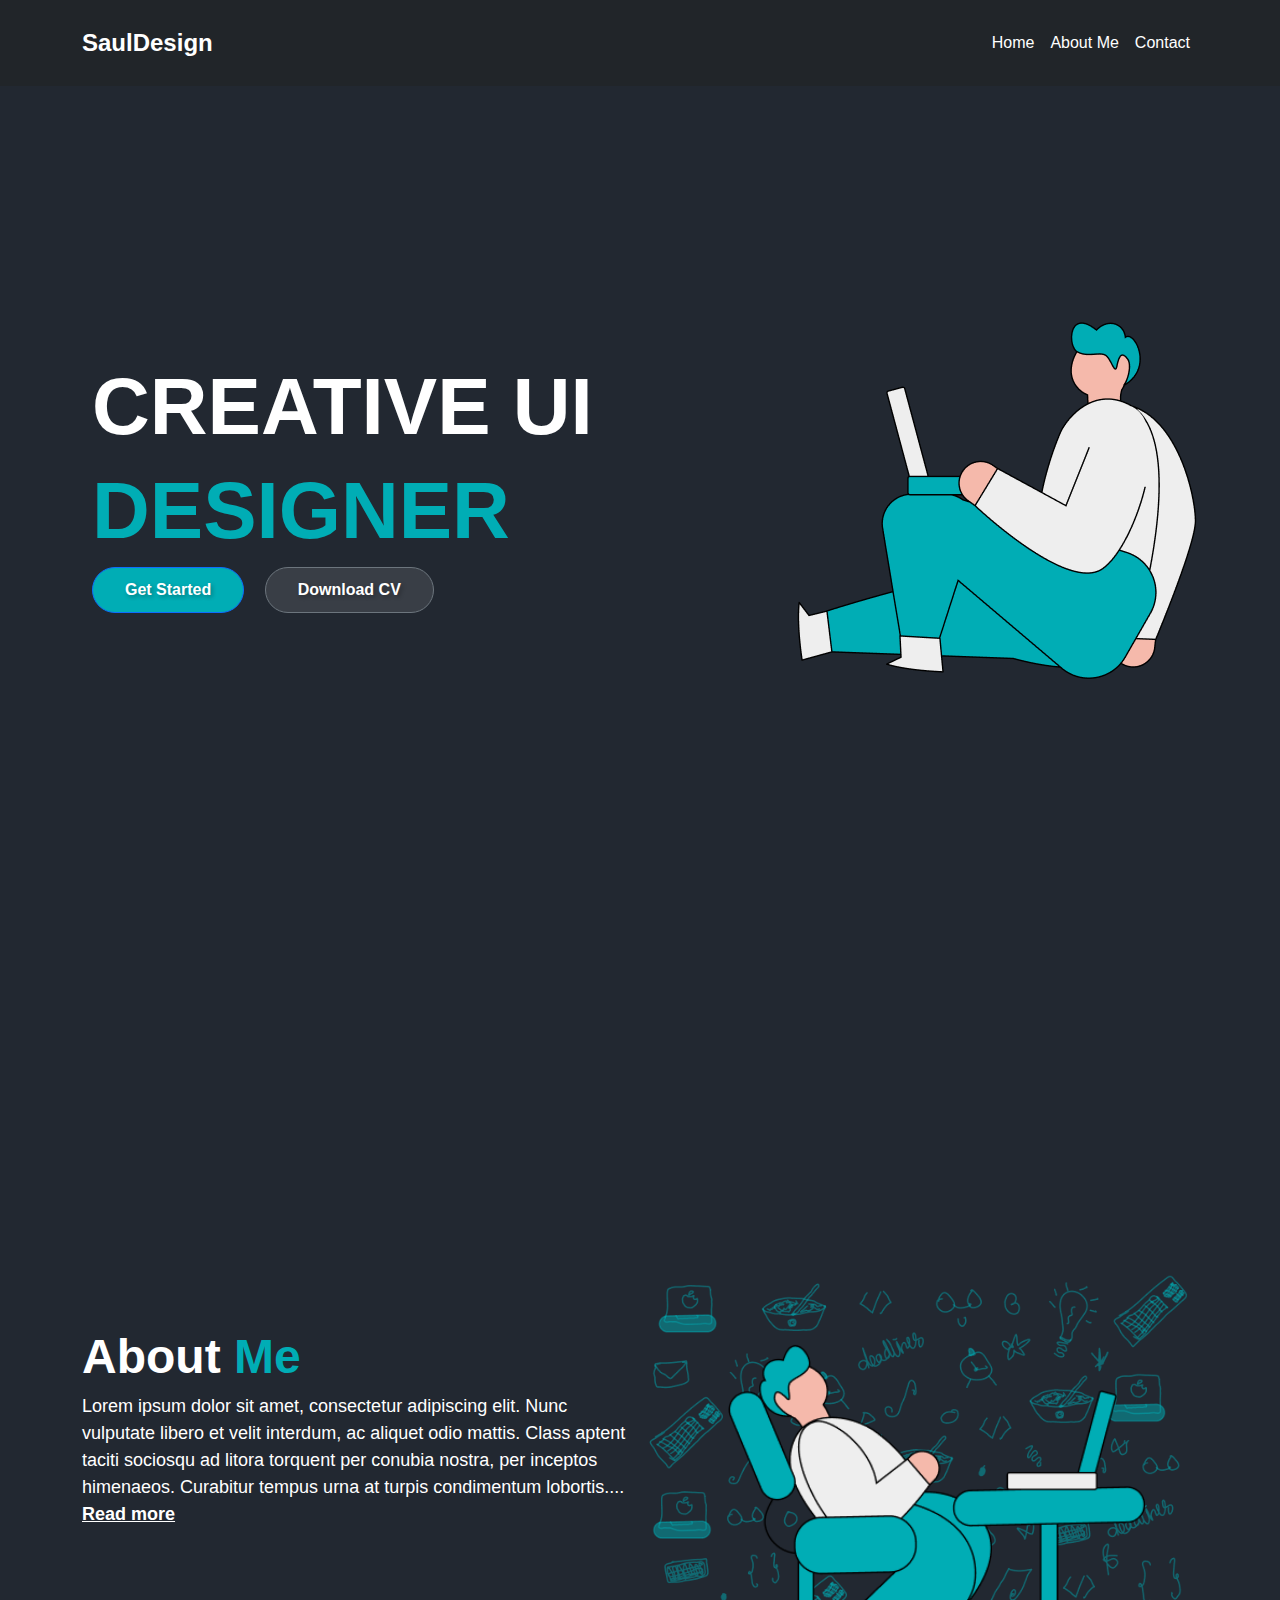
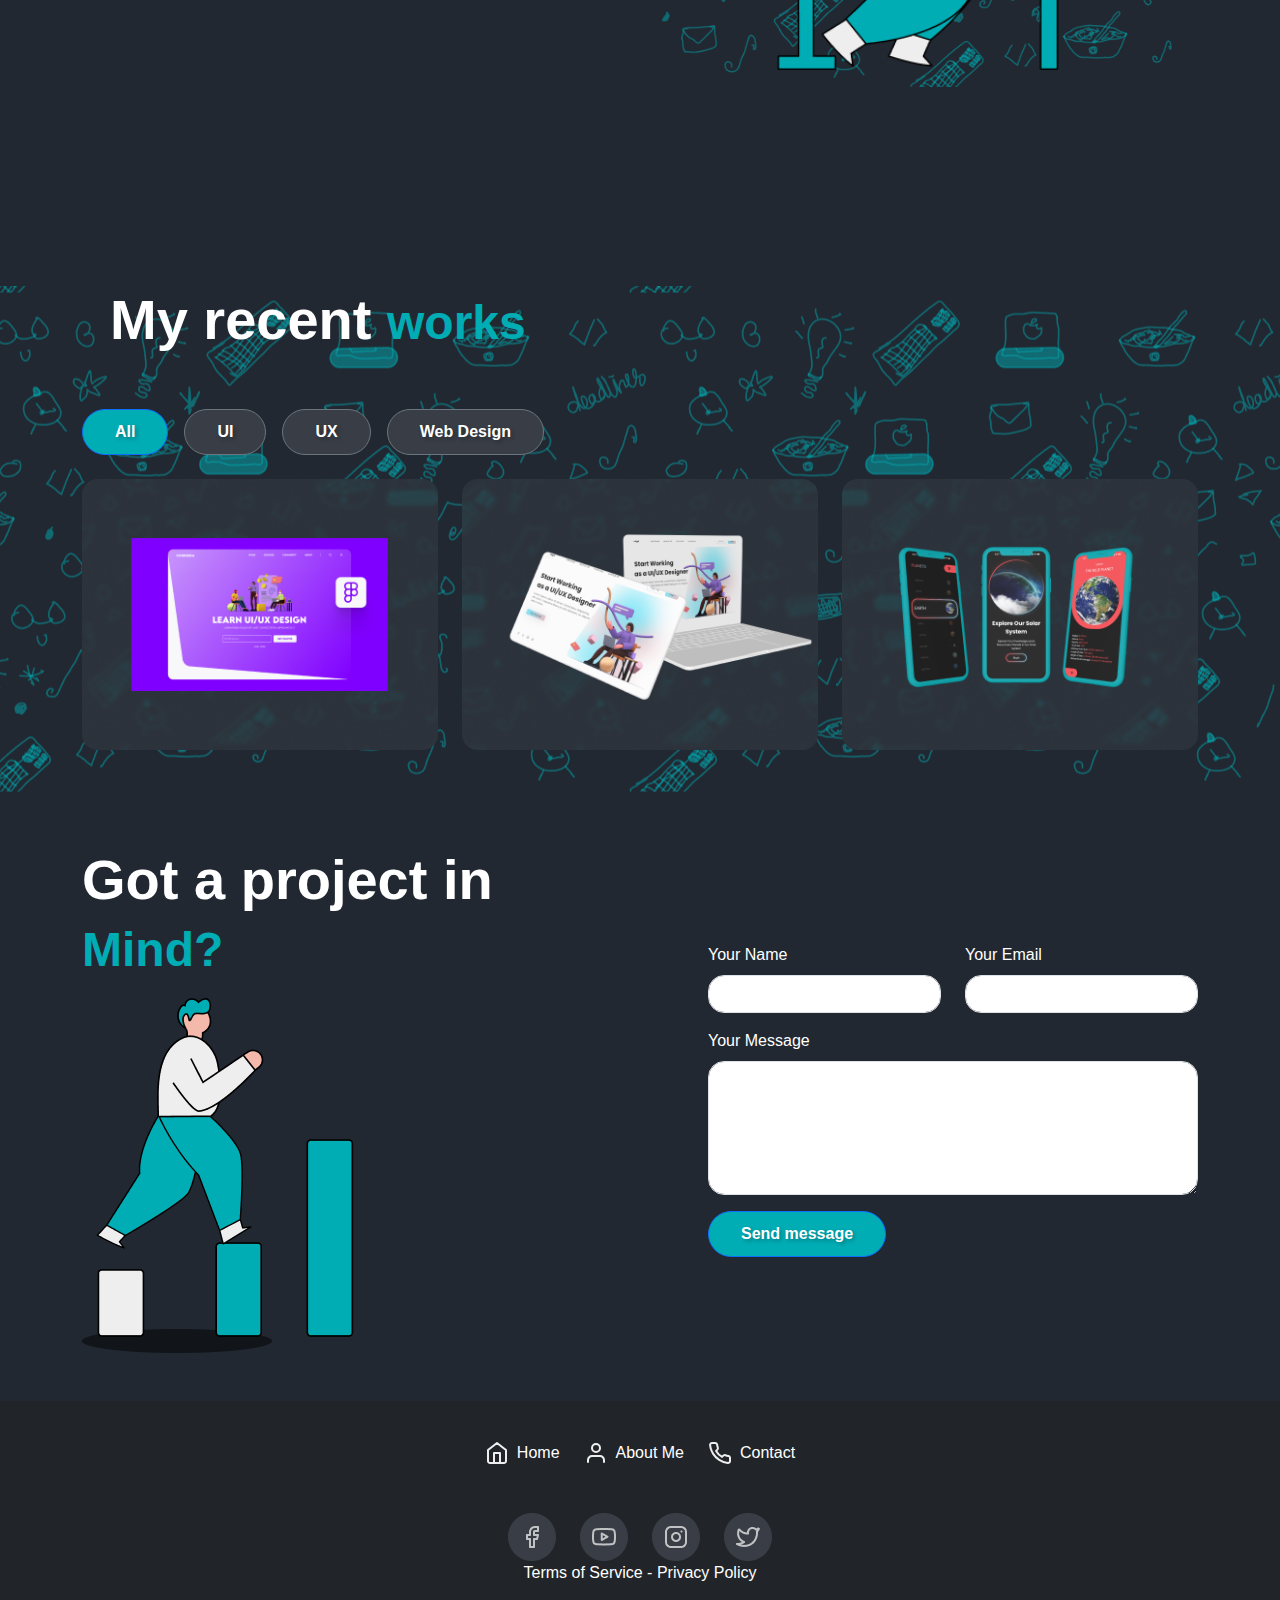
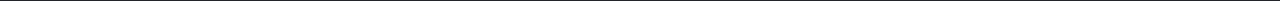
<file: index.html>
<!DOCTYPE html>
<html lang="en">
<head>
    <meta charset="UTF-8">
    <meta name="viewport" content="width=device-width, initial-scale=1.0">
    <title>My Project 1</title>
    <!-- Bootstrap 5 CSS CDN -->
    <link href="https://cdn.jsdelivr.net/npm/bootstrap@5.3.0/dist/css/bootstrap.min.css" rel="stylesheet">
    <!-- Link to External CSS -->
    <link rel="stylesheet" href="style.css">
</head>
<body>

    <!-- Navigation Bar -->
    <nav class="navbar navbar-expand-lg navbar-dark bg-dark">
        <div class="container">
            <a class="navbar-brand" href="#">SaulDesign</a>
            <button class="navbar-toggler" type="button" data-bs-toggle="collapse" data-bs-target="#navbarNav" 
                aria-controls="navbarNav" aria-expanded="false" aria-label="Toggle navigation">
                <span class="navbar-toggler-icon"></span>
            </button>
            <div class="collapse navbar-collapse" id="navbarNav">
                <ul class="navbar-nav ms-auto">
                    <li class="nav-item"><a class="nav-link" href="#">Home</a></li>
                    <li class="nav-item"><a class="nav-link" href="#">About Me</a></li>
                    <li class="nav-item"><a class="nav-link" href="#">Contact</a></li>
                </ul>
            </div>
        </div>
    </nav>


    <!-- Hero Section -->
<section class="hero-section d-flex align-items-center vh-100">
    <div class="container d-flex justify-content-between align-items-center">
        <!-- Left side (Text and Buttons) -->
        <div class="home-head text-start">
            <h1 class="display-1 fw-bold" style="color: #ffffff">CREATIVE UI</h1>
            <h1 class="display-1 fw-bold" style="color: #00ADB5">DESIGNER</h1>

            <button class="btn btn-primary fw-bold custom-btn me-3">Get Started</button>
            <button class="btn btn-secondary fw-bold custom-btn">Download CV</button>
        </div>

        <!-- Right side (Image) -->
        <div class="hero-image">
            <img src="photo/Group 2346.png" alt="Hero Image" class="img-fluid">
        </div>
    </div>
</section>

<section class="about-me d-flex align-items-center vh-100">
    <div class="container d-flex justify-content-between align-items-center position-relative">
        <!-- Left side (Text) -->
        <div class="about-text">
            <h2 class="display-4">About <span class="me-text">Me</span></h2>
            <p class="lead color text-white">Lorem ipsum dolor sit amet, 
                consectetur adipiscing elit. Nunc vulputate libero et velit interdum, 
                ac aliquet odio mattis. Class aptent taciti sociosqu ad litora torquent 
                per conubia nostra, per inceptos himenaeos. Curabitur tempus urna at turpis 
                condimentum lobortis....  <span class="fw-bold"><a href="#" class="text-white">Read more</a></span>
        </div>

        <!-- Right side (Images) -->
        <div class="about-image position-relative">
            <!-- First Image -->
            <img src="photo/doodle items.png" alt="Image 1" class="img-fluid image-1">
            <!-- Second Image (Overlapping) -->
            <img src="photo/Group 62.png" alt="Image 2" class="img-fluid image-2">
        </div>
    </div>
</section>



<!-- Recent Works Section -->
<section class="recent-works-section" style="background-image: url('/photo/doodle\ items.png'); background-size: relative; background-position: center; background-color:#222831;">
    <div class="work-text ">
        <h2 class="display-4 fw-bold">My recent <span class="me-text fw-bold">works</span></h2>
    </div>
    <div class="recent-works py-5">
        <div class="container mb-4">
            <div class="d-flex">
                <button class="btn btn-primary fw-bold custom-btn me-3">All</button>
                <button class="btn btn-secondary fw-bold custom-btn me-3">UI</button>
                <button class="btn btn-secondary fw-bold custom-btn me-3">UX</button>
                <button class="btn btn-secondary fw-bold custom-btn">Web Design</button>
            </div>
        </div>
    
        <div class="container">
            <!-- Cards Section -->
            <div class="row row-cols-1 row-cols-md-3 g-4">
                <!-- Card 1 -->
                <div class="col">
                    <div class="card-radius">
                        <img src="photo/Frame 10.png" alt="Image 1" class="img-fluid">
                    </div>
                </div>

                <!-- Card 2 -->
                <div class="col">
                    <div class="card-radius">
                        <img src="photo/Frame 11.png" alt="Image 2" class="img-fluid">
                    </div>
                </div>

                <!-- Card 3 -->
                <div class="col">
                    <div class="card-radius">
                        <img src="photo/Frame 12.png" alt="Image 3" class="img-fluid">
                    </div>
                </div>
            </div>
        </div>
    </div>
</section>




<section class="contact-us py-5">
    <div class="container d-flex justify-content-between align-items-center">
        <!-- Left Side (Image) -->
        <div class="contact-image">
            <h2 class="display-4 fw-bold text-white">Got a project in <br> <span class="me-text">Mind?</span></h2>

            <img src="photo/Frame 30.png" alt="Contact Us Image" class="img-fluid">
        </div>

        <!-- Right Side (Form) -->
        <div class="contact-form">
            
            <div class="contact-form">
                <form action="#" method="POST">
                    <div class="row">
                        <!-- Name Field -->
                        <div class="col-md-6 mb-3">
                            <label for="name" class="form-label text-white">Your Name</label>
                            <input type="text" class="form-control" id="name" name="name" required>
                        </div>
    
                        <!-- Email Field -->
                        <div class="col-md-6 mb-3">
                            <label for="email" class="form-label text-white">Your Email</label>
                            <input type="email" class="form-control" id="email" name="email" required>
                        </div>
                    </div>
                    
                    <!-- Message Field -->
                    <div class="mb-3">
                        <label for="message" class="form-label text-white">Your Message</label>
                        <textarea class="form-control" id="message" name="message" rows="5" required></textarea>
                    </div>
    
                    <!-- Submit Button -->
                    <button class="btn btn-primary fw-bold custom-btn me-3">Send message</button>
                </form>
            </div>
        </div>
    </div>
</section>




    
    


    <!-- Footer -->
    <footer class="bg-dark text-white text-center py-3">
        <div class="container d-flex justify-content-center align-items-center text-center py-4">
            <div class="d-flex gap-4">
                <div class="d-flex align-items-center gap-2">
                    <img class="img-fluid icon-img" src="photo/home.svg" alt="Home">
                    <div class="text-wrapper">Home</div>
                </div>
            
                <!-- About Me -->
                <div class="d-flex align-items-center gap-2">
                    <img class="img-fluid icon-img" src="photo/user.svg" alt="About Me">
                    <div class="text-wrapper">About Me</div>
                </div>
            
                <!-- Contact -->
                <div class="d-flex align-items-center gap-2">
                    <img class="img-fluid icon-img" src="photo/phone.svg" alt="Contact">
                    <div class="text-wrapper">Contact</div>
                </div>
            </div>
        </div>

        <div class="d-flex justify-content-center align-items-center gap-4 mt-4">
            <!-- Icon 1 -->
            <div class="d-flex align-items-center gap-2">
                <img class="img-fluid icon-img" src="photo/Frame 24.png" alt="Icon 1">
                
            </div>
    
            <!-- Icon 2 -->
            <div class="d-flex align-items-center gap-2">
                <img class="img-fluid icon-img" src="photo/Frame 25.png" alt="Icon 2">
               
            </div>
    
            <!-- Icon 3 -->
            <div class="d-flex align-items-center gap-2">
                <img class="img-fluid icon-img" src="photo/Frame 26.png" alt="Icon 3">
                
            </div>
    
            <!-- Icon 4 -->
            <div class="d-flex align-items-center gap-2">
                <img class="img-fluid icon-img" src="photo/Frame 27.png" alt="Icon 4">
             
            </div>
        </div>
        
        
        <p>Terms of Service - Privacy Policy</p>
    </footer>

    <!-- Bootstrap 5 JS CDN -->
    <script src="https://cdn.jsdelivr.net/npm/bootstrap@5.3.0/dist/js/bootstrap.bundle.min.js"></script>
</body>
</html>
</file>
<file: style.css>
/* General Styles */
body {
    font-family: Arial, sans-serif;
    margin: 0;
    padding: 0;
    color: #333; /* Set default text color */
}

/* Hero Section */
.hero-section {
    background: url('https://source.unsplash.com/1600x900/?nature') no-repeat center center/cover;
    height: 100vh;
    display: flex;
    align-items: center;
    justify-content: center;
    text-align: center;
    color: white; /* Ensures text is visible on the hero section */
}

.container {
    display: flex;
    justify-content: space-between;
    align-items: center;
    height: 100%; /* Full height of the viewport */
}

/* Navbar */
.navbar {
    padding: 20px; /* Increases navbar height */
    background-color: #333; /* Ensure navbar matches the theme */
}

.navbar-brand {
    font-size: 24px;
    font-weight: bold;
    color: white; /* Navbar text color */
}

.navbar-brand:hover {
    color: #007bff; /* Color change on hover */
}

/* Navbar Links */
.navbar-nav .nav-link {
    color: white !important; /* Ensures navbar links are white */
    font-weight: 500;
}

.navbar-nav .nav-link:hover {
    color: #007bff !important; /* Blue on hover */
}

/* Buttons */
.custom-btn {
    display: inline-flex;
    align-items: flex-start;
    gap: 10px;
    padding: 10px 32px;
    position: relative;
    border-radius: 24px;
    text-shadow: 2px 2px 4px rgba(0, 0, 0, 0.3); /* Adds shadow to text */
}
/* Additional button colors */
.btn-primary.custom-btn {
    background-color: #00ADB5; /* Blue background for 'Get Started' */
    color: white;
}

.btn-secondary.custom-btn {
    background-color: #393E46; /* Gray background for 'Learn More' */
    color: white;
}

.btn-primary.custom-btn:hover {
    background-color: #0056b3; /* Darker blue on hover for 'Get Started' */
}

.btn-secondary.custom-btn:hover {
    background-color: #5a6268; /* Darker gray on hover for 'Learn More' */
}

/* Hero Section Styling */
.hero-section {
    background-color: #222831; /* Light background color */
    display: flex;
    align-items: center;
    height: 100vh;
}

/* Left Alignment */
.home-head {
    text-align: left; /* Ensures left alignment */
    padding-left: 10px; /* Adjust padding for better spacing */
    padding-bottom: 100px;
}

/* Custom Heading Size */

.custom-heading {
    font-size: 96px;
    font-weight: bold;
    color: #333;
    line-height: 1; /* Reduce space between lines */
}


/* About Me Section Styling */
.about-me {
    background-color : #222831; /* Light background */
    padding: 50px 0;
}

/* Text Styling */
.about-text {
    max-width: 50%;
}



.about-text,.me-text {
    color: #00ADB5;
    font-weight: bold;
    font-size: 3rem;
}

.about-text h2 {
    color: white;
    font-weight: bold;
    font-size: 3rem;
}

.about-text p {
    color: #555;
    font-size: 18px;
}

/* Container for Images */
.about-image {
    position: relative;
    margin-bottom:30% ;
    width: 50%; /* Ensure it takes up the space next to the text */
}

/* First Image Styling */
.image-1 {
    position: absolute;
    top: 0;
    left: 0;
    z-index: 1;
    width: 100%; /* Make the first image take full width */
    height: auto;
}

/* Second Image Styling (Overlapping) */
.image-2 {
    position: absolute;
    top: 20px; 
    left: 60px; 
    z-index: 2;
    width: 80%;
    height: auto;
}

.card-image {
    position: relative;
    margin-bottom:30% ;
    width: 50%; /* Ensure it takes up the space next to the text */
}

.work-text{
    color: white;
    max-width: 50%;
    padding-left: 110px ;
}




.contact-us {
    background-color: #222831;
}

.contact-image img {
    max-width: 100%;
    height: auto;
    border-radius: 10px;
}



.contact-form h2 {
    margin-bottom: 30px;
}

.contact-form .form-control {
    border-radius: 16px;
}






/* Footer */
footer {
    background-color: #222;
    color: white;
    text-align: center;
    padding: 15px 0;
}

footer p {
    margin: 0; /* Remove extra margin from the footer */
}
</file>
